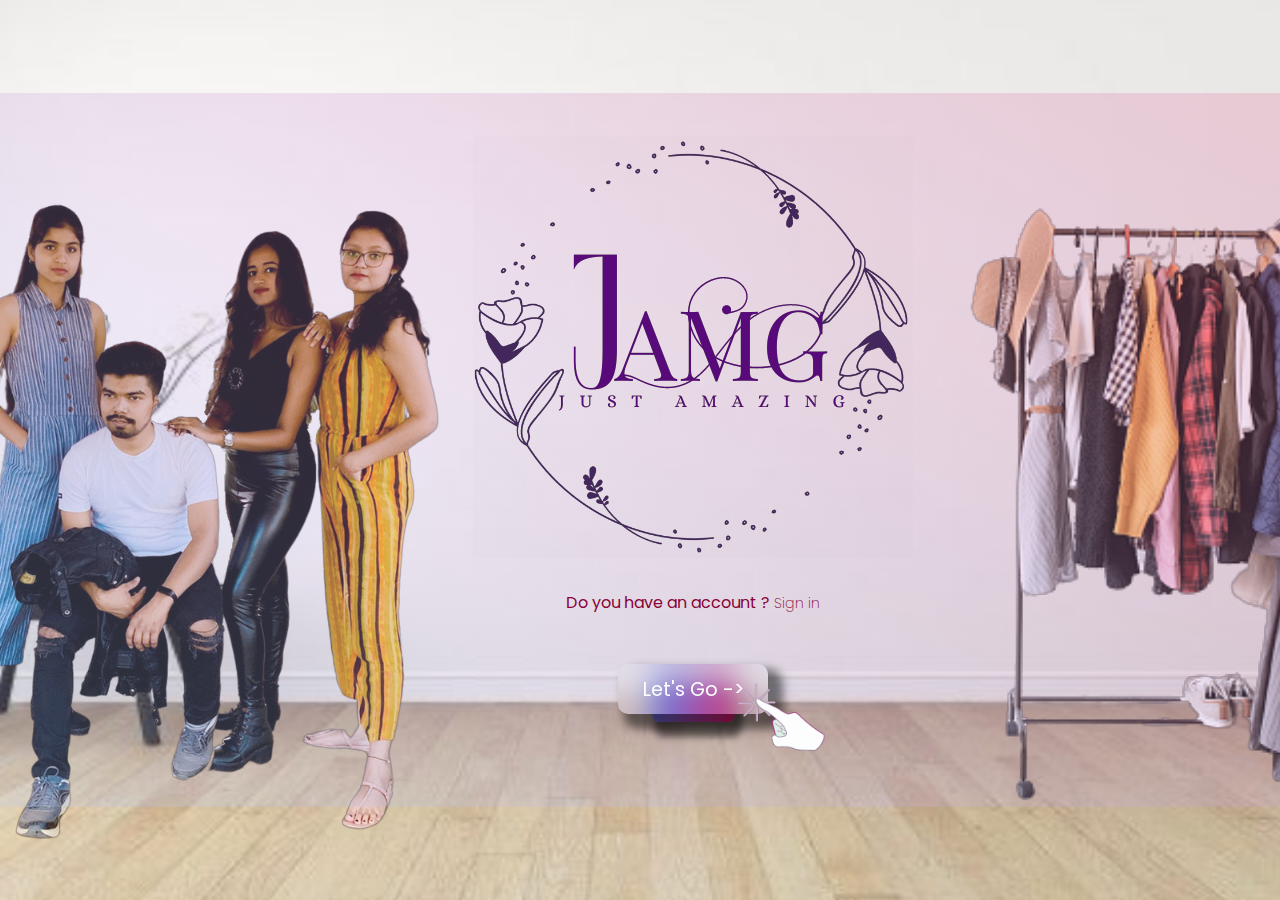
<file: index.html>
<!DOCTYPE html>
<html>
	<head>
		<meta charset="UTF-8">
		<meta name ="viewport" content="weidth=device-weidth,intial scale=1.0">
		<title>Clothes Shopping Web</title>
		<link rel="stylesheet" href="css/index.css">
	</head>
	<body>
		<section>
			<div class="square"></div>
			<div class= "index_img">
				<div class="index1">
					<img src="image/index1.png" alt="index1.png">	
				</div>
				<div class="logo_label_btn">				
					<div class="logo">
						<img src="image/clothes_shopping_web.png" alt="clothes_shopping_web.png">	
					</div>
					<p class="forget">Do you have an account ? <a href="login.html">Sign in</a></p>
					<button class="btn"onclick="location.href='home.html'">Let's Go -></button>
					<div class="click_gif">
						<img src="gif/bg_click.gif" alt="bg_click.gif">
					</div>
				</div>
				<div class="index2">
					<img src="image/index2.png" alt="index2.png">	
				</div>
			</div>
		</section>
	</body>
</html>
</file>
<file: css/index.css>
@import url('https://fonts.googleapis.com/css?family=Poppins:100,200,300,400,500,600,700,800,900&display=swap');

*{
	margin: 0;
	padding: 0;
	box-sizing: border-box;
	font-family: 'Poppins', sans-serif;
}
body{
	overflow: hidden;
}
section{
	overflow: hidden;
    display: flex;
    justify-content: space-evenly;
    align-items: center;
    min-height: 100vh;
    position: relative;
    flex-wrap: nowrap;
	background-image: url("../image/index_background.png");
	background-size: cover;
    background-position: center;
}
.square{
	position: relative;
	/*backdrop-filter: blur(5px);
	background: rgba(255, 255, 255, 0.1);
	box-shadow: 0 25px 45px rgba(0,0,0,0.1);
	border: 1px solid rgba(255,255,255,0.5);
	border-right: 1px solid rgba(255,255,255,0.2);
	border-bottom: 1px solid rgba(255,255,255,0.2);
	border-radius: 10px;*/
	background-image: linear-gradient(to right top, #b3c9f6, #b9b5ee, #c89fdd, #d786c1, #e06e9c);
	background-size: cover;
    background-position: center;
	opacity: 0.25;
	width: 100%;
	height: 713.60px;
	z-index: 2;
}
.index_img{
	position: absolute;
	display: flex;
	flex-direction: row;
}
.index_img .index1{
	position: relative;
	top: 73px;
	left: -20px;
	z-index: 1;
}
.index_img .index2{
	position: relative;
	top: 65px;
	right: -40px;
	z-index: 1;
}
.logo_label_btn{
	display: flex;
	flex-direction: column;
    align-items: center;
	justify-content: space-evenly;
	z-index: 3;
}
.btn{
	position: relative;
	z-index: 4;
	width: 150px;
	height: 50px;
	font-size: 1.2em;
	background: none;
	color: #fff;
	margin: 30px;
	cursor: pointer;
	border: none;
}
.btn::before,
.btn::after{
	position: absolute;
	content: '';
	top: 0;
	left: 0;
	width: 100%;
	height: 100%;
	backdrop-filter: blur(15px);
	background: rgba(255, 255, 255, 0.1);
	border-radius: 10px;
	box-shadow: 10px 10px 10px 5px rgba(0, 0, 0, 0.5);
	z-index: -1;
}
.btn::after{
	width: 110%;
	height: 90%;
	top: 25%;
	left: -5%;
	z-index: -2;
	transform: scaleX(0.5);
	transition: .4s;
	background: linear-gradient(135deg, #447DF2, #DA1364);
}
.btn:hover::after{
	transform: scaleX(1.01) translateY(-15px);
	background: linear-gradient(135deg, #447DF2, #DA1364);
}
.forget{
	margin-top: 5px;
	color: #2384C5;
}
.forget a{
	color: #880137;
	font-weight: 200;
	font-size: 14px;
	text-decoration: none;
}
.forget {
	color: #880137;
}
.forget a:hover{
	text-decoration: underline;
	
}
.click_gif img{
	position: absolute;
	width: 100px;
	height: auto;
	bottom: 10px;
	right: 490px;
	z-index: 5;
}
.index_img .logo{
	position: relative;
	z-index: 3;
}


/* media queries  */
@media screen and (min-width:720px){
	
}
@media screen and (min-width:1196px){
	
}
@media screen and (min-width:1520px){
	
}
@media screen and (min-width:1536px){
	
}
</file>
